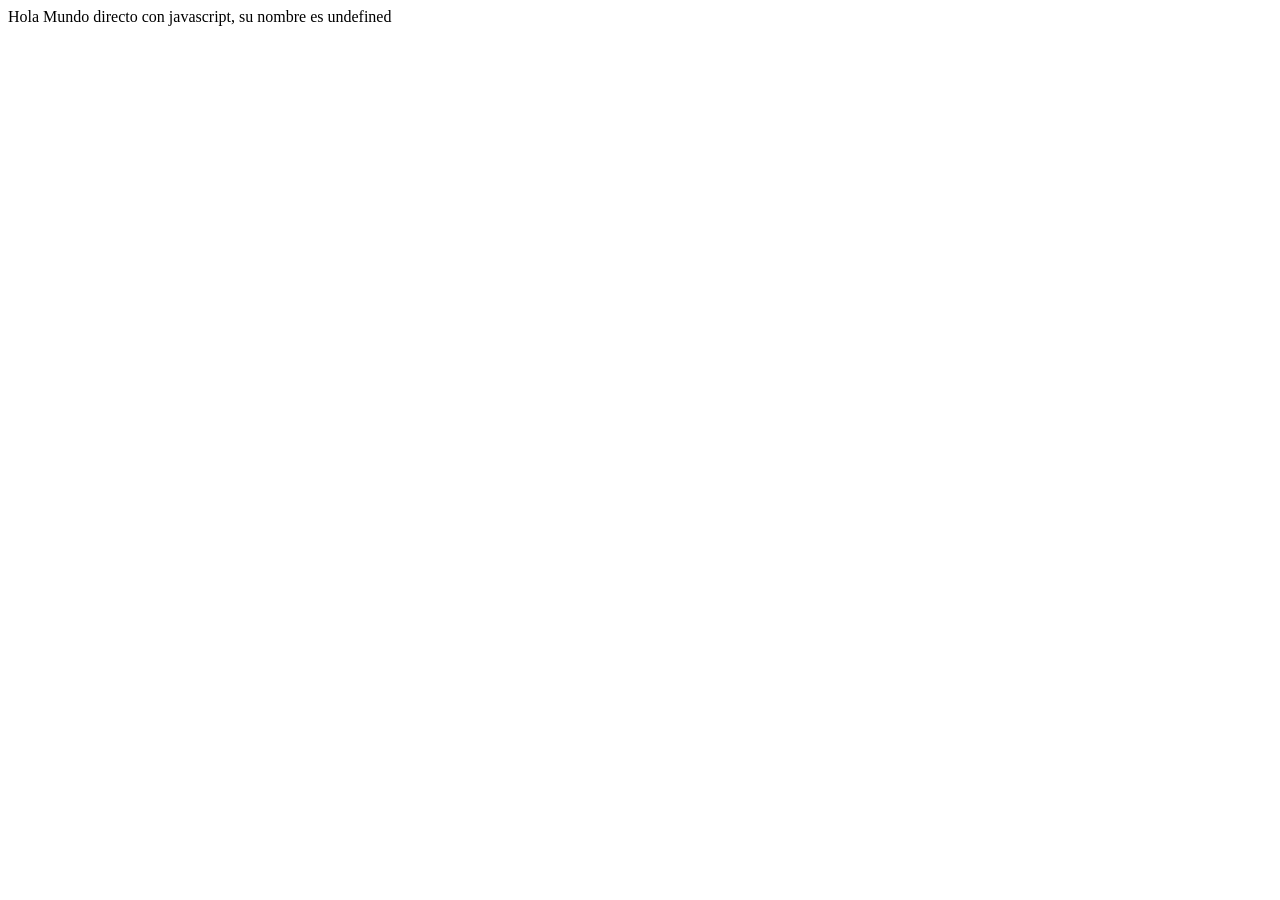
<file: fun_js/index.html>
<!DOCTYPE html>
<html lang="en">
<head>
    <meta charset="UTF-8">
    <meta name="viewport" content="width=device-width, initial-scale=1.0">
    <title>SENA 2026</title>
</head>
<body>
    <script src="miprimerjavascript.js"></script>
</body>
</html>
</file>
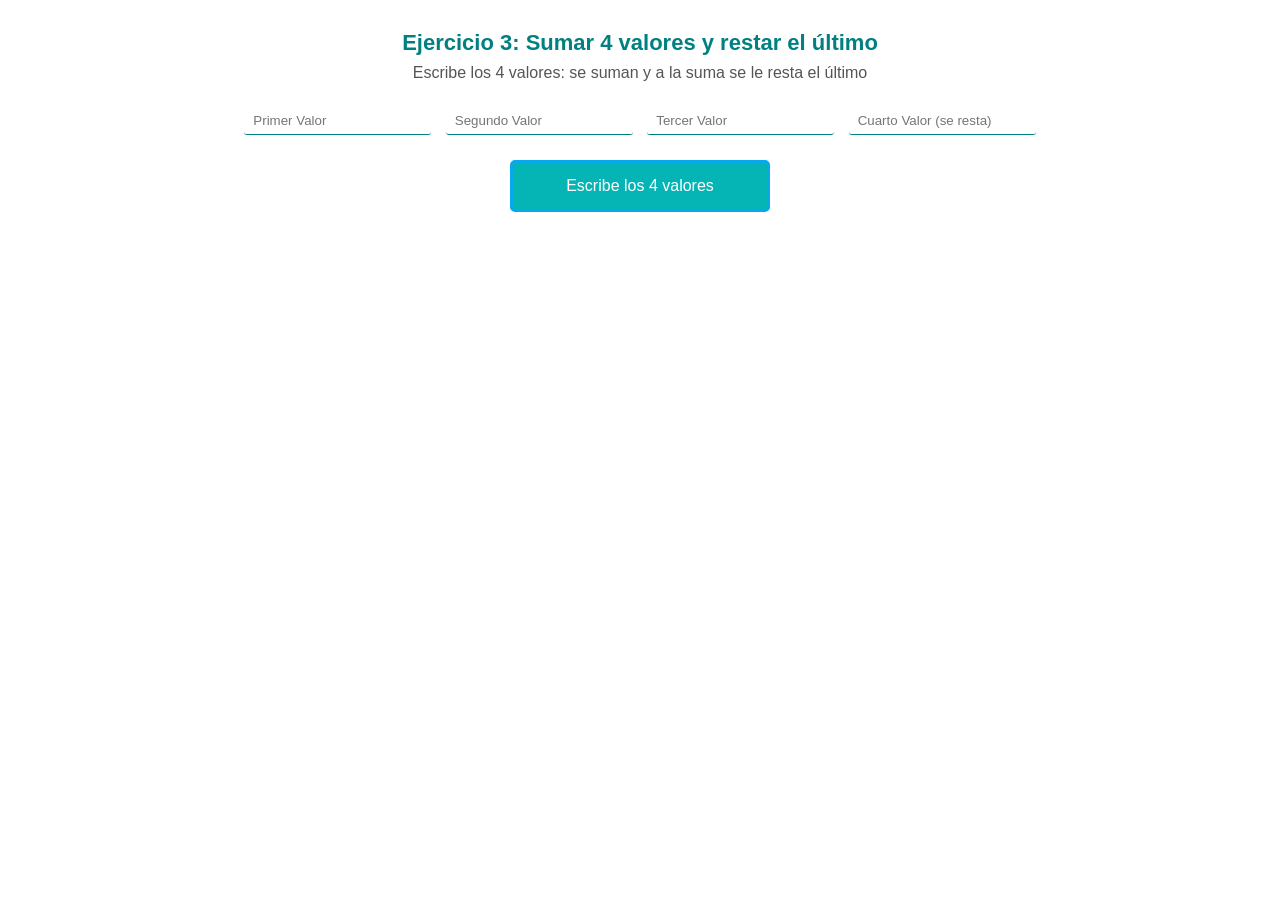
<file: 4val/4valz.html>
<!DOCTYPE html>
<html lang="es">
    <head>
        <meta charset="UTF-8">
        <meta name=""viewport" content="width=device-width, initial-scale=1.0">
        <title>Sumar 4 valores y restar el último</title>
        <link rel="stylesheet" href="/4val/4valz..css">
    </head>
    <body>
        <h1>Ejercicio 3: Sumar 4 valores y restar el último</h1>
        <p class="enunciado">Escribe los 4 valores: se suman y a la suma se le resta el último</p>
        
        <input type="number" id="primerValor" placeholder="Primer Valor">
        <input type="number" id="segundoValor" placeholder="Segundo Valor">
        <input type="number" id="tercerValor" placeholder="Tercer Valor">
        <input type="number" id="cuartoValor" placeholder="Cuarto Valor (se resta)">

        <!-- Aquí el JavaScript escribe los resultados -->
         <div class="caja" id="resultado">Escribe los 4 valores</div>

         <script src="/4val/4valz.js"></script>
    </body>
</html>
</file>
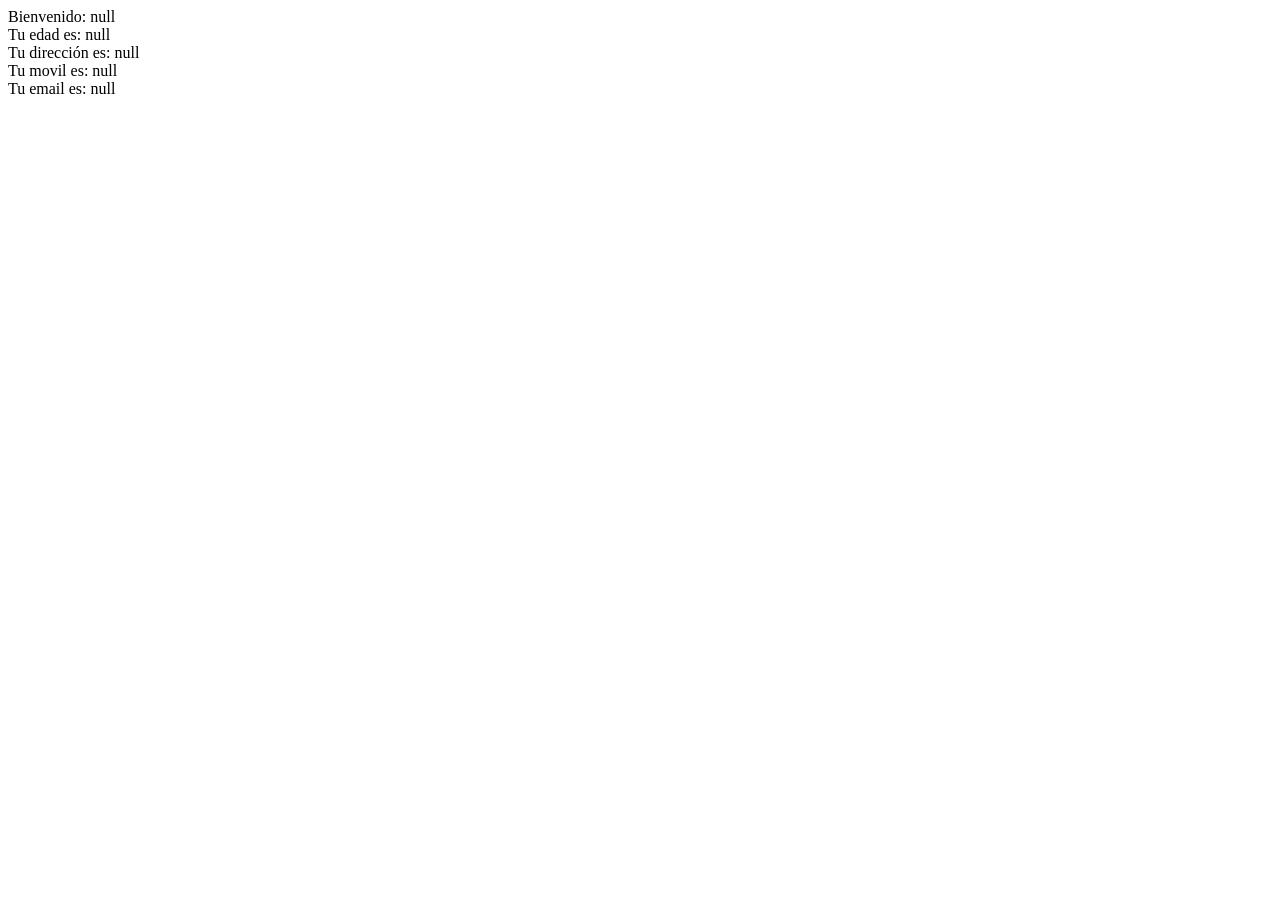
<file: exo4/exxo.html>
<!DOCTYPE html>
<html lang="en">
<head>
    <meta charset="UTF-8">
    <meta name="viewport" content="width=device-width, initial-scale=1.0">
    <title>Document</title>
</head>
<body>
    
    <script src="exxo.js"></script>
</body>
</html>
</file>
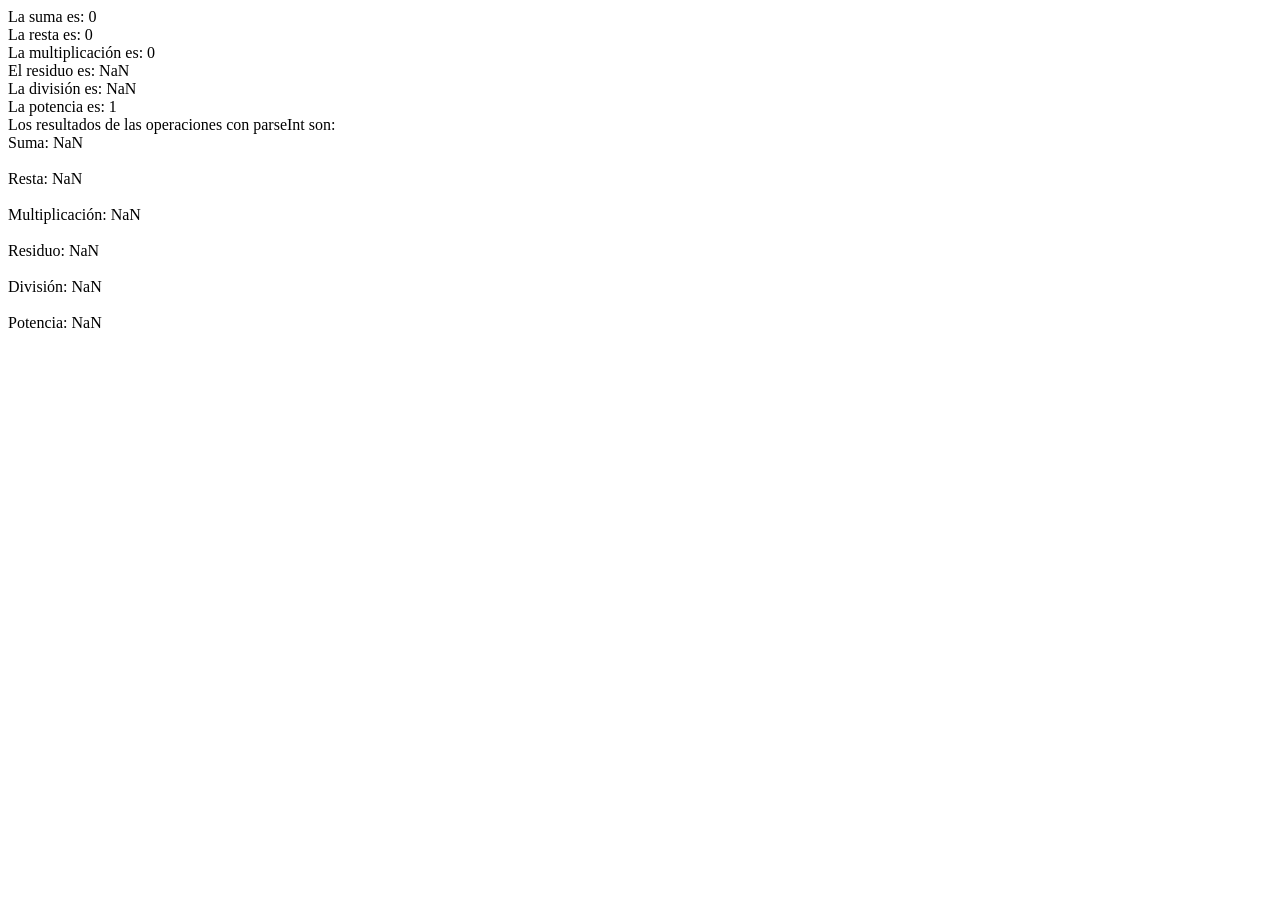
<file: exo4/exxotu.html>
<!DOCTYPE html>
<html lang="en">
<head>
    <meta charset="UTF-8">
    <meta name="viewport" content="width=device-width, initial-scale=1.0">
    <title>Document</title>
</head>
<body>
    <script src="exxotu.js"></script>
</body>
</html>
</file>
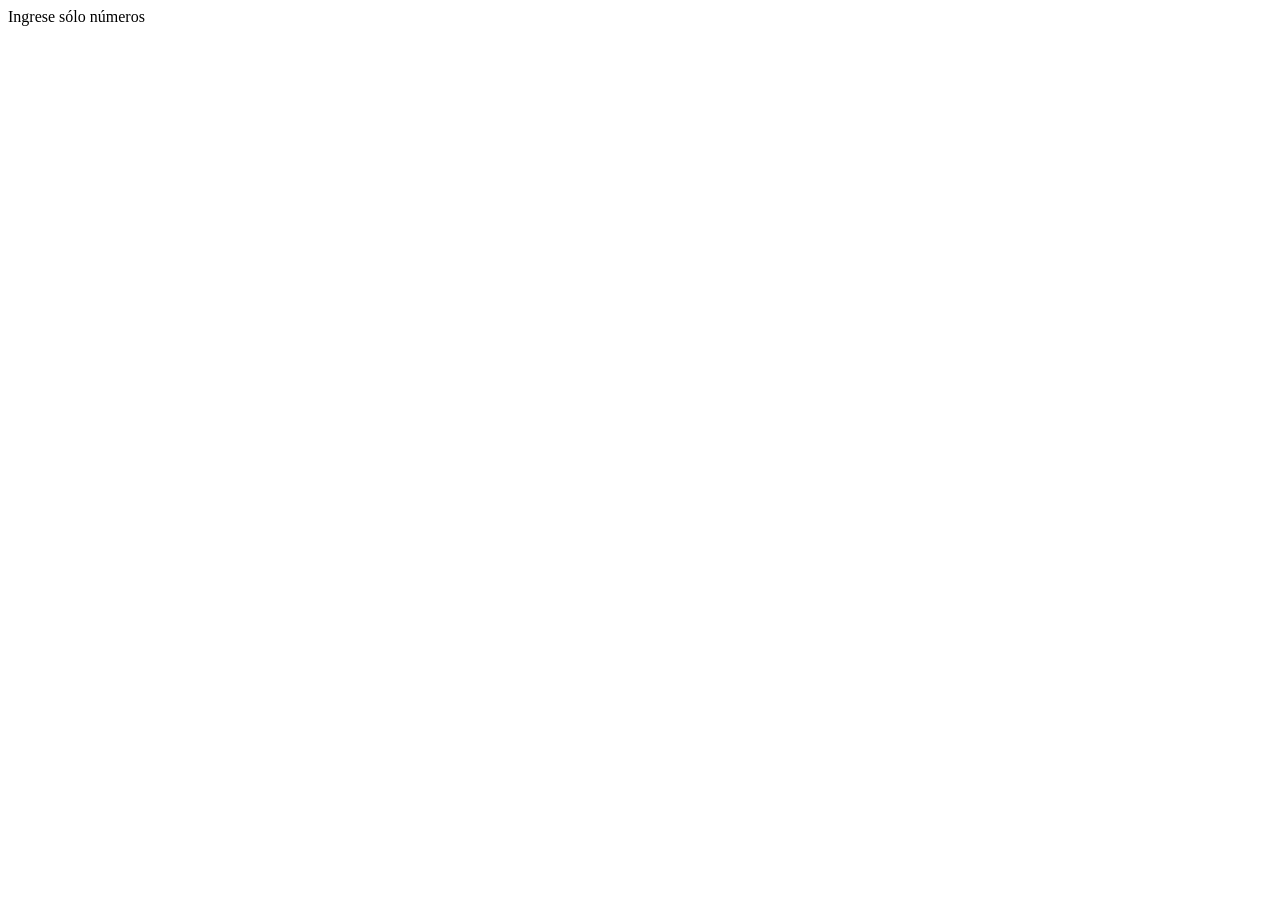
<file: exxerciz2011/ex2011.html>
<!DOCTYPE html>
<html lang="en">
<head>
    <meta charset="UTF-8">
    <meta name="viewport" content="width=device-width, initial-scale=1.0">
    <title>Document</title>
</head>
<body>
    


    <script src="../exxerciz2011/ex2011.js"></script>
</body>
</html>
</file>
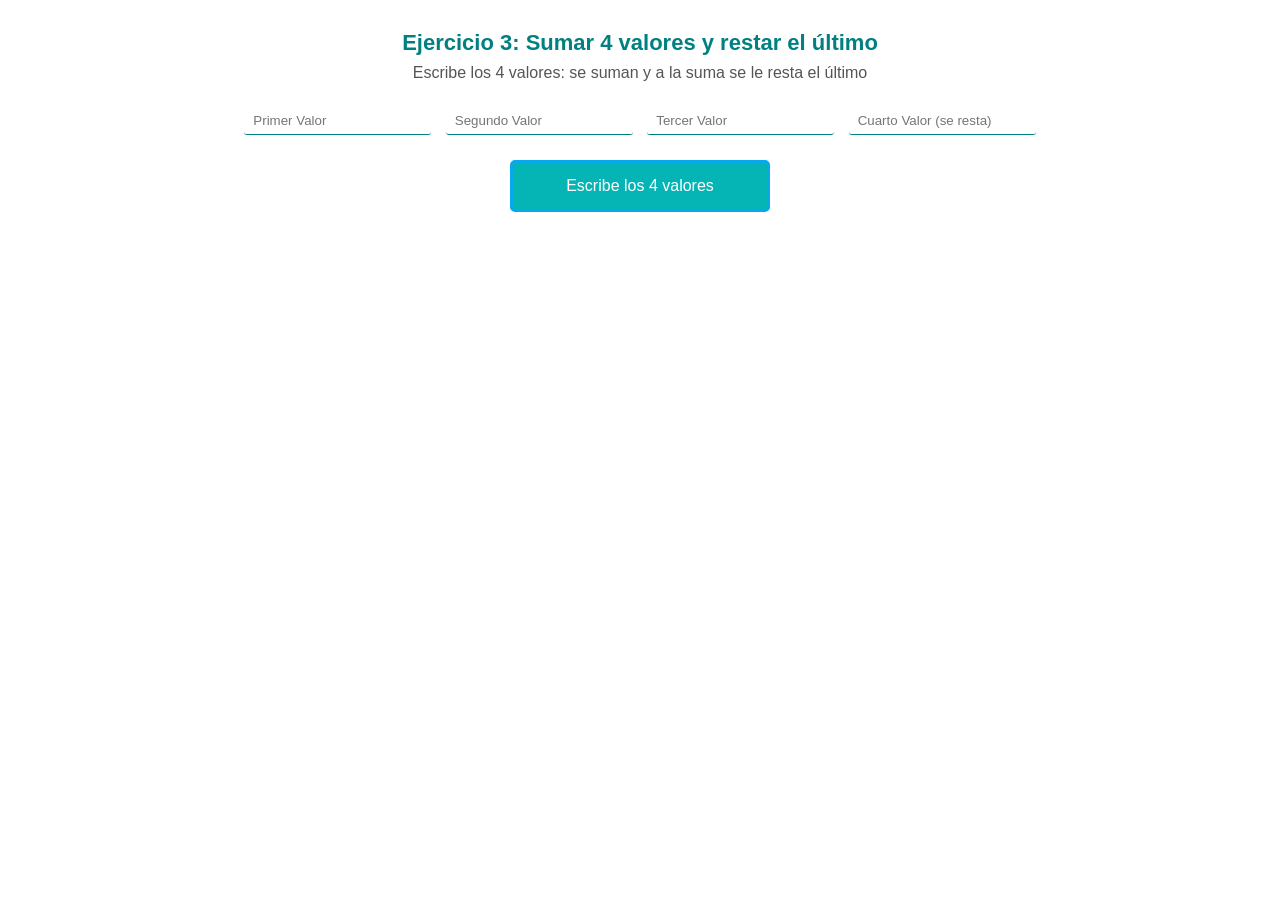
<file: javaxxcript_workxtation/4val/4valz.html>
<!DOCTYPE html>
<html lang="es">
    <head>
        <meta charset="UTF-8">
        <meta name=""viewport" content="width=device-width, initial-scale=1.0">
        <title>Sumar 4 valores y restar el último</title>
        <link rel="stylesheet" href="/javaxxcript_workxtation/4val/4valz..css">
    </head>
    <body>
        <h1>Ejercicio 3: Sumar 4 valores y restar el último</h1>
        <p class="enunciado">Escribe los 4 valores: se suman y a la suma se le resta el último</p>
        
        <input type="number" id="primerValor" placeholder="Primer Valor">
        <input type="number" id="segundoValor" placeholder="Segundo Valor">
        <input type="number" id="tercerValor" placeholder="Tercer Valor">
        <input type="number" id="cuartoValor" placeholder="Cuarto Valor (se resta)">

        <!-- Aquí el JavaScript escribe los resultados -->
         <div class="caja" id="resultado">Escribe los 4 valores</div>

         <script src="/javaxxcript_workxtation/4val/4valz.js"></script>
    </body>
</html>
</file>
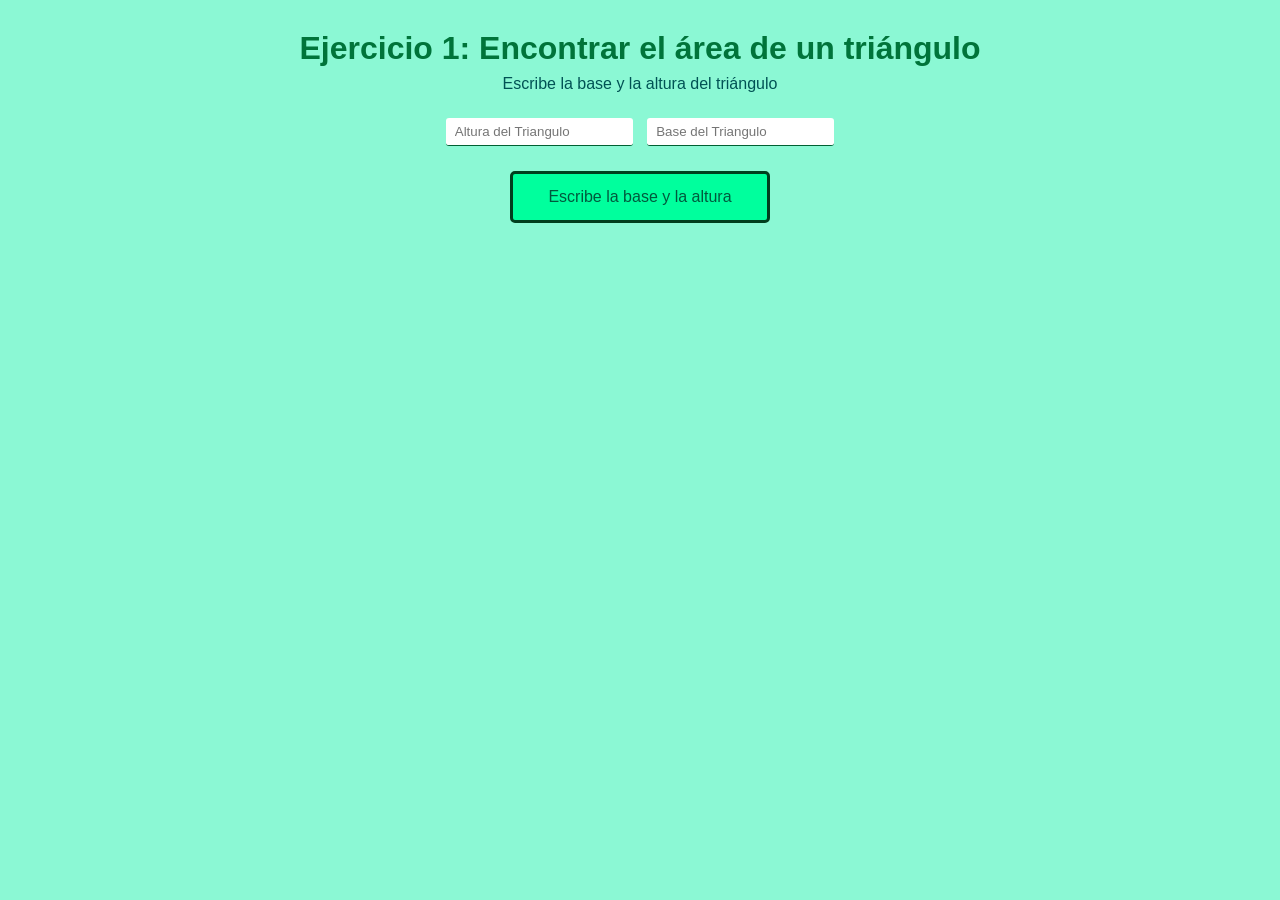
<file: javaxxcript_workxtation/tal1/ex1/3angle.html>
<!DOCTYPE html>
<html lang="en">
<head>
    <meta charset="UTF-8">
    <meta name="viewport" content="width=device-width, initial-scale=1.0">
    <title>Encontrar el área de un triángulo</title>
    <link rel="stylesheet" href="../ex1/3angle.css">
</head>
<body>
    <h1>Ejercicio 1: Encontrar el área de un triángulo</h1>
    <p class="enunciado">Escribe la base y la altura del triángulo</p>

    <input type="number" id="altura" placeholder="Altura del Triangulo">
    <input type="number" id="base" placeholder="Base del Triangulo">

    <div class="caja" id="resultado">Escribe la base y la altura</div>

    <script src="../ex1/3angle.js"></script>
</body>
</html>
</file>
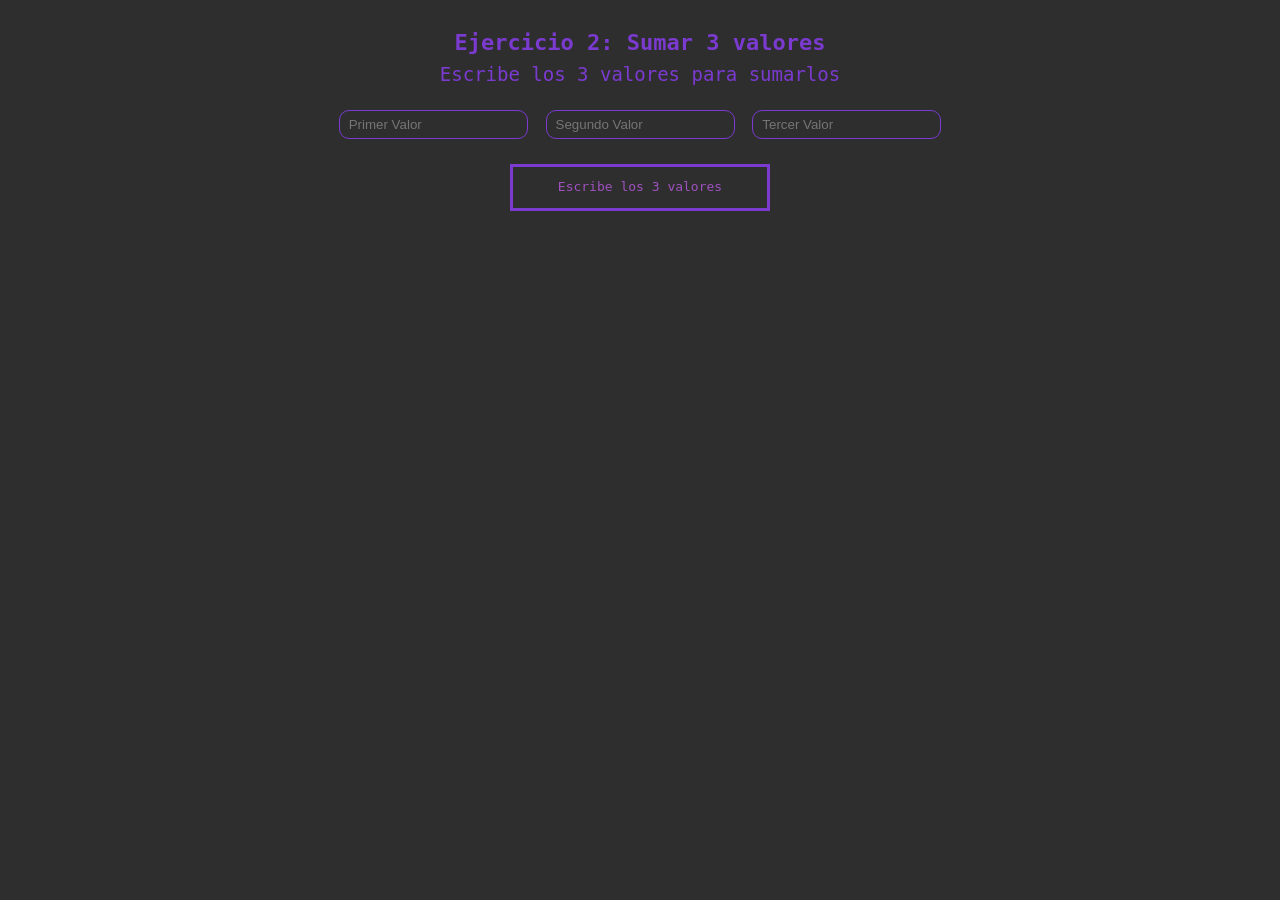
<file: javaxxcript_workxtation/tal1/ex2/3valz.html>
<!DOCTYPE html>
<html lang="en">
<head>
    <meta charset="UTF-8">
    <meta name="viewport" content="width=device-width, initial-scale=1.0">
    <title>Sumar 3 valores</title>
    <link rel="stylesheet" href="../ex2/3valz.css">
</head>
<body>
    <h1>Ejercicio 2: Sumar 3 valores</h1>
    <p class="enunciado">Escribe los 3 valores para sumarlos</p>

    <input type="number" id="valorUno" placeholder="Primer Valor">
    <input type="number" id="valorDos" placeholder="Segundo Valor">
    <input type="number" id="valorTres" placeholder="Tercer Valor">

    <div class="caja" id="resultado">Escribe los 3 valores</div>

    <script src="../ex2/3valz.js"></script>
</body>
</html>


<!-- Para duplicar una línea arriba o abajo se usa shift + alt + flecha arriba o abajo -->
<!-- No tienes que leer esto, solo son mis anotaciones de atajos xdd -->
</file>
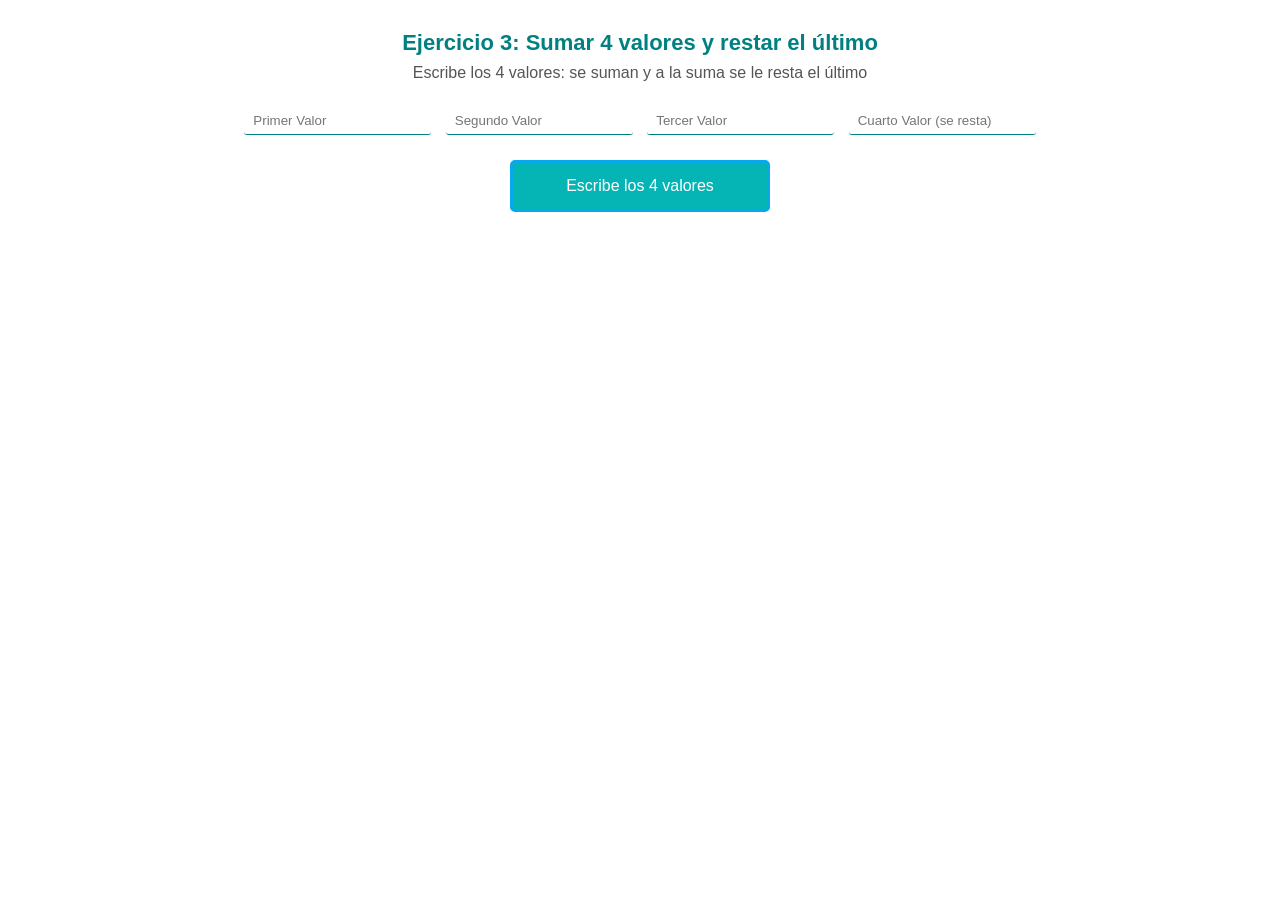
<file: javaxxcript_workxtation/tal1/ex3/4valz.html>
<!DOCTYPE html>
<html lang="es">
    <head>
        <meta charset="UTF-8">
        <meta name=""viewport" content="width=device-width, initial-scale=1.0">
        <title>Sumar 4 valores y restar el último</title>
        <link rel="stylesheet" href="../ex3/4valz.css">
    </head>
    <body>
        <h1>Ejercicio 3: Sumar 4 valores y restar el último</h1>
        <p class="enunciado">Escribe los 4 valores: se suman y a la suma se le resta el último</p>
        
        <input type="number" id="primerValor" placeholder="Primer Valor">
        <input type="number" id="segundoValor" placeholder="Segundo Valor">
        <input type="number" id="tercerValor" placeholder="Tercer Valor">
        <input type="number" id="cuartoValor" placeholder="Cuarto Valor (se resta)">

        <!-- Aquí el JavaScript escribe los resultados -->
         <div class="caja" id="resultado">Escribe los 4 valores</div>

         <script src="../ex3/4valz.js"></script>
    </body>
</html>
</file>
<file: 4val/4valz..css>
* {
    margin: 0;
    padding: 0;
    box-sizing: border-box;
}

body {
    font-family: Arial, sans-serif;
    padding: 30px 16px;
    text-align: center;
}

h1 {
    color: teal;
    font-size: 22px;
    margin-bottom: 8px;
}

.enunciado {
    color: #555;
    margin-bottom: 20px;
}

/* El input: sin borde, solo una línea abajo en teal */
input {
    margin: 5px;
    padding: 6px 9px;
    border: none;
    border-bottom: 1px solid teal;
    color: teal;
    border-radius: 3px;
}

.caja {
    background-color: rgb(5, 181, 181);
    color: white;
    width: 260px;
    margin: 20px auto 0;
    padding: 10px;
    text-align: center;
    border: 3px solid rgb(6, 170, 236);
    border-radius: 5px;
    line-height: 1.6;
}
</file>
<file: javaxxcript_workxtation/4val/4valz..css>
* {
    margin: 0;
    padding: 0;
    box-sizing: border-box;
}

body {
    font-family: Arial, sans-serif;
    padding: 30px 16px;
    text-align: center;
}

h1 {
    color: teal;
    font-size: 22px;
    margin-bottom: 8px;
}

.enunciado {
    color: #555;
    margin-bottom: 20px;
}

/* El input: sin borde, solo una línea abajo en teal */
input {
    margin: 5px;
    padding: 6px 9px;
    border: none;
    border-bottom: 1px solid teal;
    color: teal;
    border-radius: 3px;
}

.caja {
    background-color: rgb(5, 181, 181);
    color: white;
    width: 260px;
    margin: 20px auto 0;
    padding: 10px;
    text-align: center;
    border: 3px solid rgb(6, 170, 236);
    border-radius: 5px;
    line-height: 1.6;
}
</file>
<file: javaxxcript_workxtation/tal1/ex1/3angle.css>
* {
    margin: 0;
    padding: 0;
    box-sizing: border-box;
}

body {
    font-family:Impact, Haettenschweiler, 'Arial Narrow Bold', sans-serif;
    padding: 30px 16px;
    text-align: center;
    background-color: rgb(139, 248, 212);
}

h1{
    color:rgb(0, 116, 58);
    margin-bottom: 8px;
    font-size: 40;
}

.enunciado {
    color:rgb(0, 82, 84);
    margin-bottom: 20px;
}

input {
    margin: 5px;
    padding: 6px 9px;
    border:none;
    border-bottom: 1px solid rgb(0, 96, 51);
    color: teal;
    border-radius: 3px;
}

.caja {
    background-color: rgb(0, 255, 157);
    color: rgb(0, 89, 61);
    width: 260px;
    margin: 20px auto 0;
    padding: 10px;
    text-align: center;
    border: 3px solid rgb(0, 63, 30);
    border-radius: 5px;
    line-height: 1.6;
}
</file>
<file: javaxxcript_workxtation/tal1/ex2/3valz.css>
* {
    margin: 0;
    padding: 0;
    box-sizing: border-box;
}

body {
    font-family: monospace;
    padding: 30px 16px;
    text-align: center;
    background-color: rgb(46, 46, 46);
}

/* Se supone que font-weight pone en negrita el texto pero no veo gran cambio incluso a 900 */
h1 {
    color: rgb(123, 58, 208);
    font-size: 22px;
    margin-bottom: 8px;
    font-weight: bolder;
}

.enunciado {
    color:rgb(123, 58, 208);
    margin-bottom: 20px;
    font-size: 19px;
}

input {
    margin: 5px;
    padding: 6px 9px;
    /* Esta vez no uso border-bottom porque si quiero todo el borde */
    border: 1px solid rgb(123, 58, 208);
    color:rgb(200, 105, 255);
    /* este border-radius es que tan ovalado o redondo quiero el borde */
    border-radius: 10px;
    background-color: transparent;
}

.caja {
    /* transparent para hacer el contorno de la caja invisible */
    background-color: transparent; 
    color: rgb(159, 81, 192);
    width: 260px;
    margin: 20px auto 0;
    padding: 10px;
    text-align: center;
    border: 3px solid rgb(123, 58, 208);
    line-height:1.6;
}
</file>
<file: javaxxcript_workxtation/tal1/ex3/4valz.css>
* {
    margin: 0;
    padding: 0;
    box-sizing: border-box;
}

body {
    font-family: Arial, sans-serif;
    padding: 30px 16px;
    text-align: center;
}

h1 {
    color: teal;
    font-size: 22px;
    margin-bottom: 8px;
}

.enunciado {
    color: #555;
    margin-bottom: 20px;
}

/* El input: sin borde, solo una línea abajo en teal */
input {
    margin: 5px;
    padding: 6px 9px;
    border: none;
    border-bottom: 1px solid teal;
    color: teal;
    border-radius: 3px;
}

.caja {
    background-color: rgb(5, 181, 181);
    color: white;
    width: 260px;
    margin: 20px auto 0;
    padding: 10px;
    text-align: center;
    border: 3px solid rgb(6, 170, 236);
    border-radius: 5px;
    line-height: 1.6;
}
</file>
